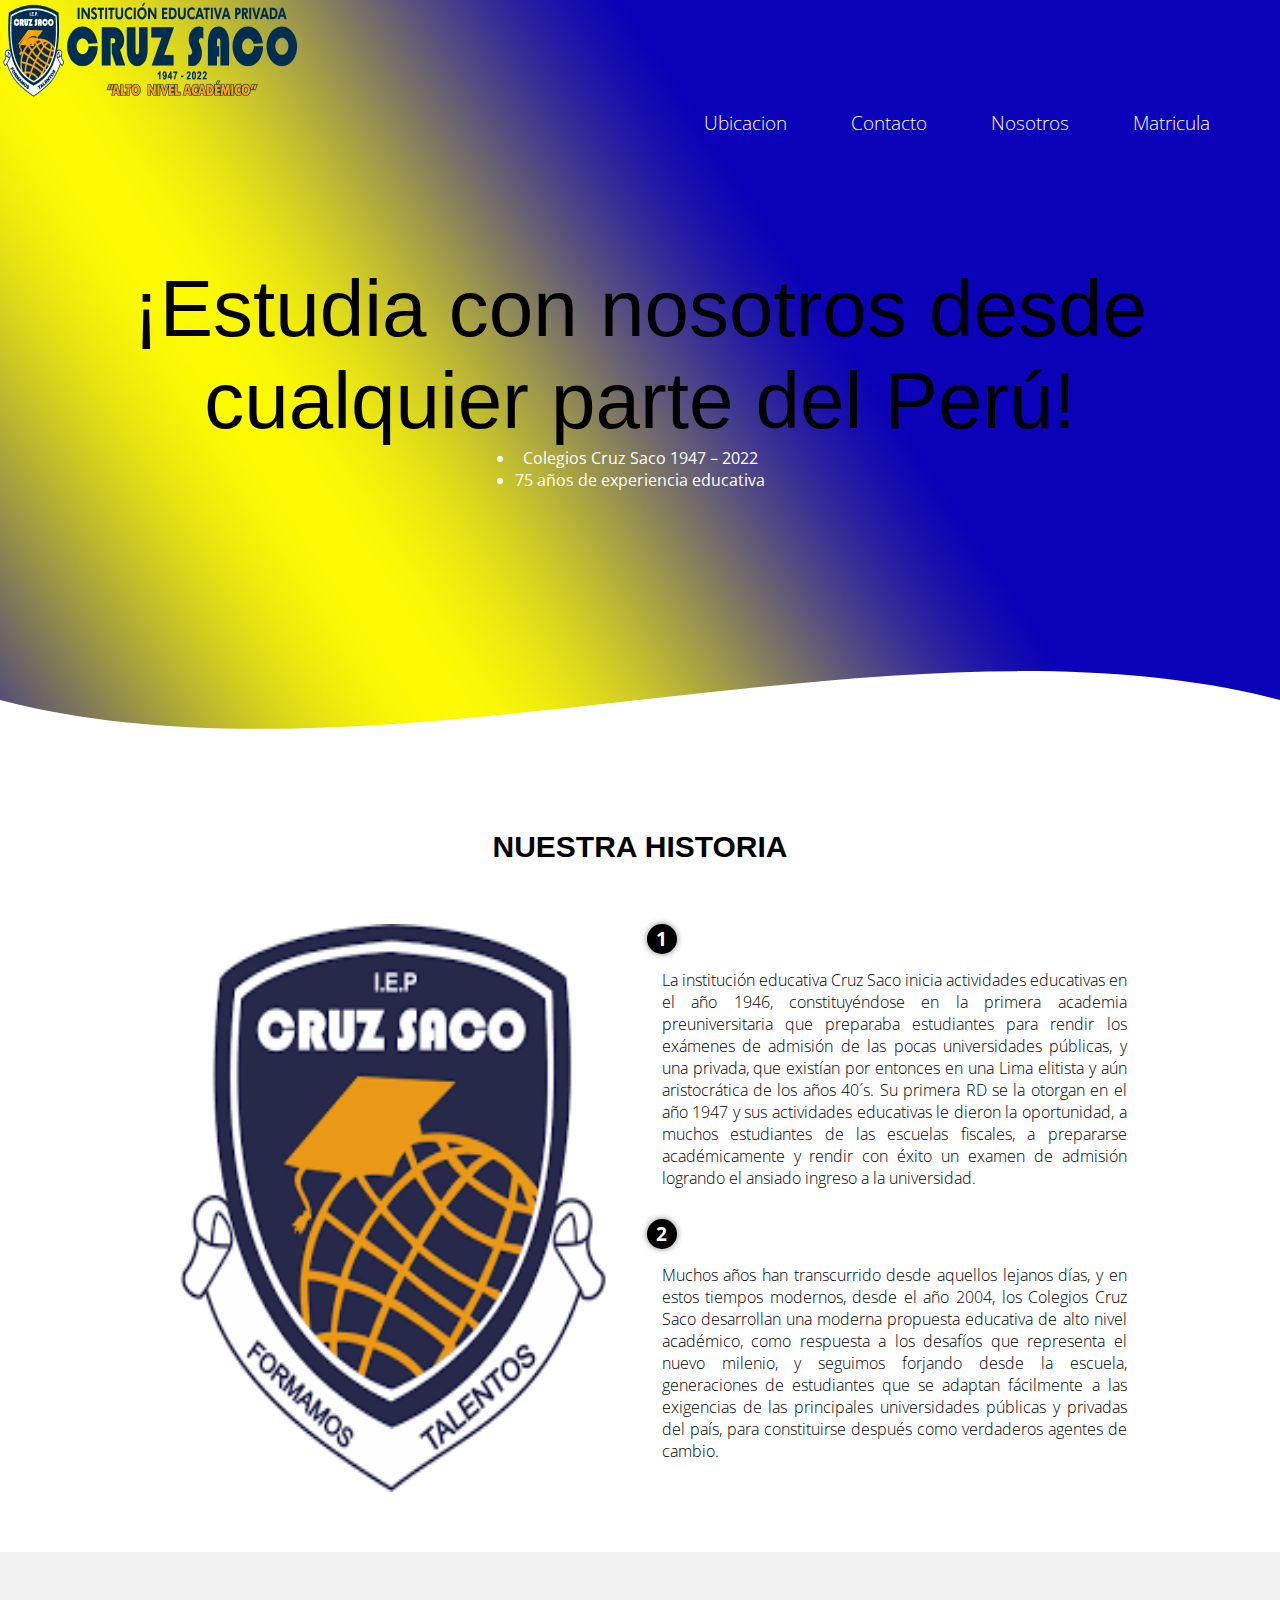
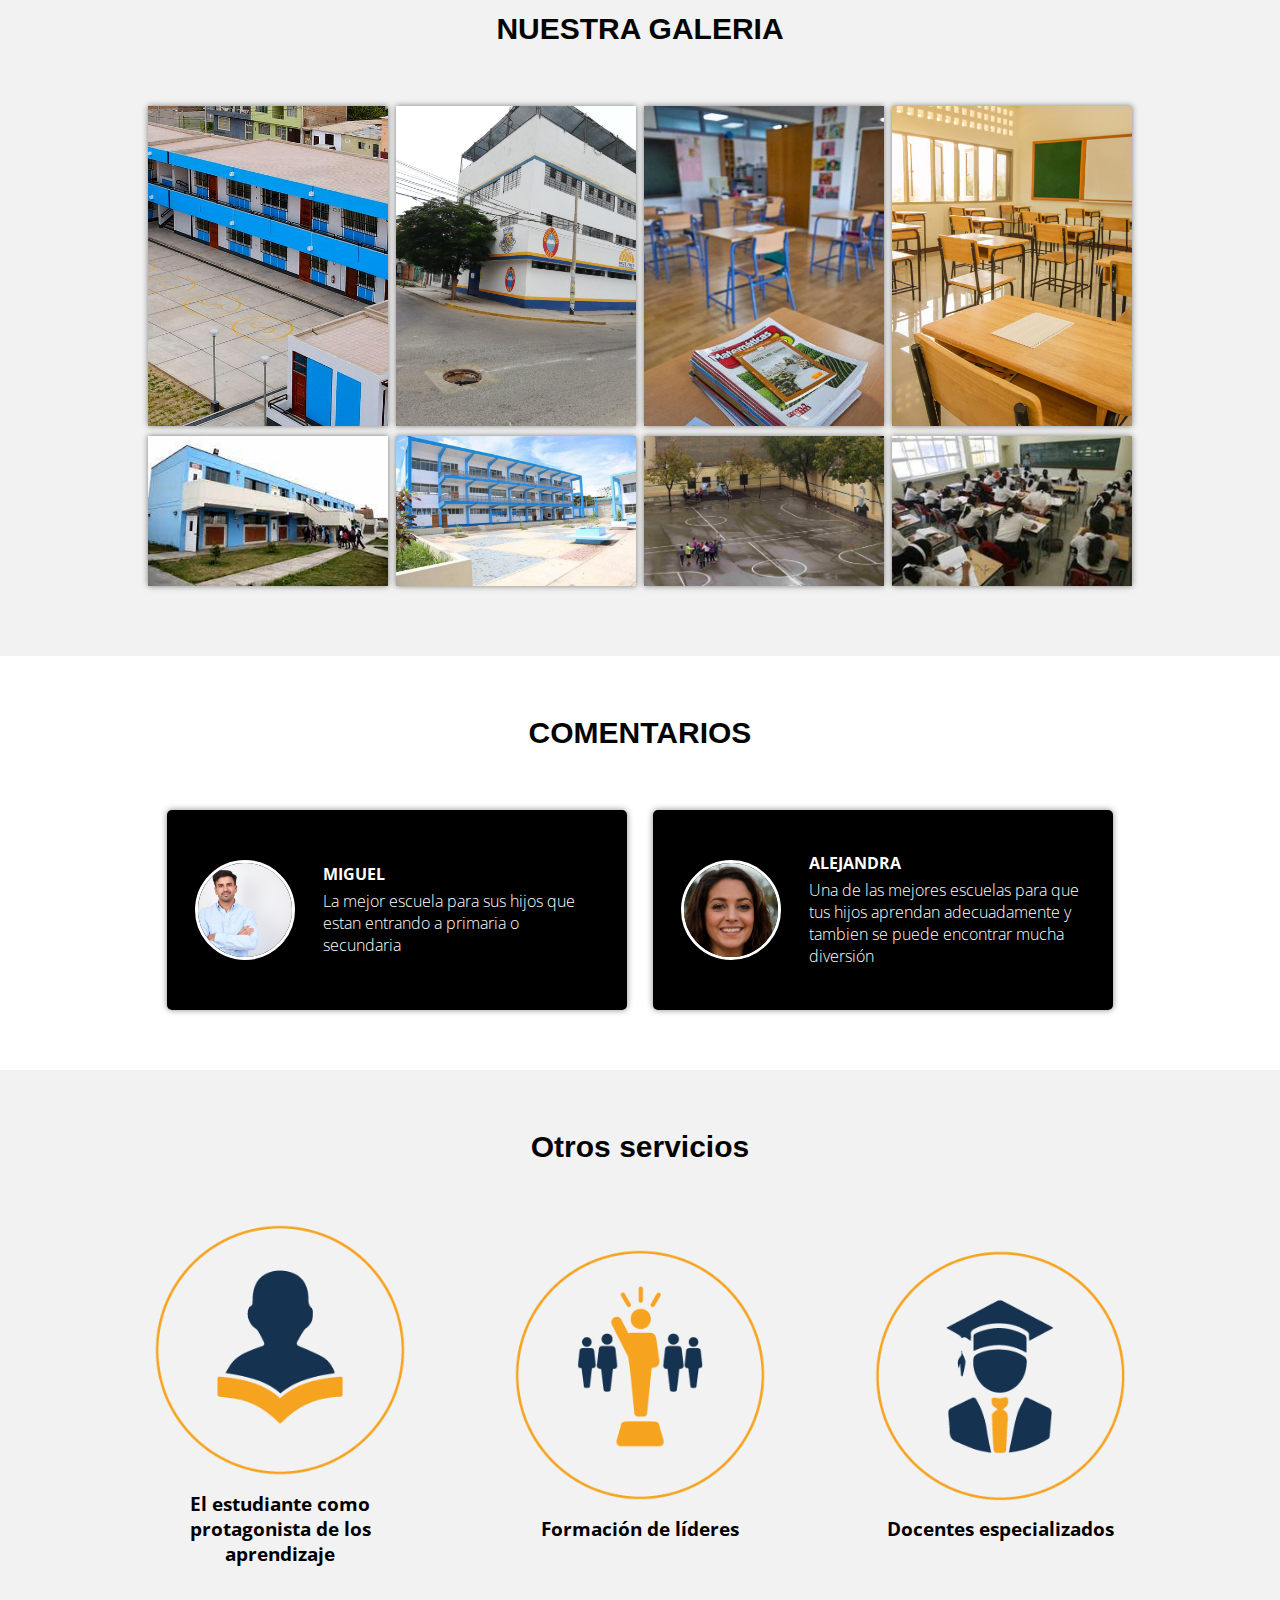
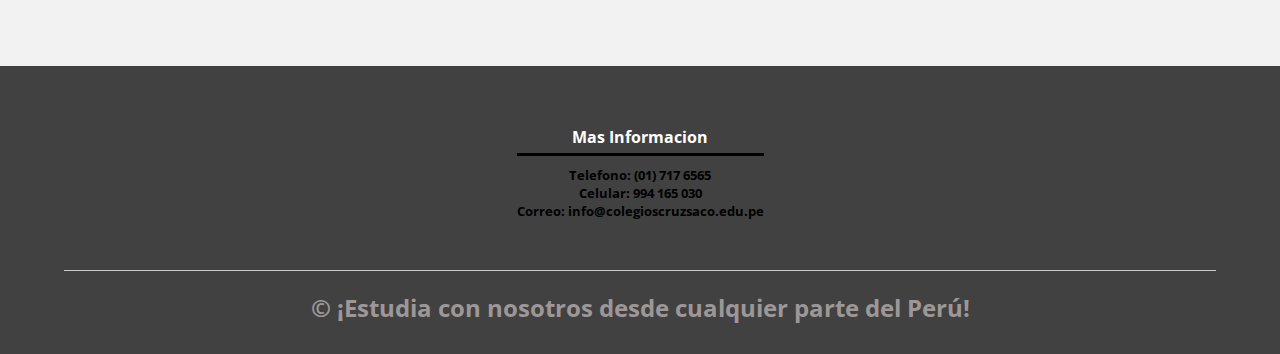
<file: index.html>
<!DOCTYPE html>
<html lang="es">

<head>
    <meta charset="UTF-8">
    <meta name="viewport" content="width=device-width, initial-scale=1.0">
    <meta http-equiv="X-UA-Compatible" content="ie=edge">
    <title>CRUZ SACO</title>
    <link rel="shortcut icon" href="img/logo-inicial.png" type="image/x-icon">
    <link rel="stylesheet" href="estilos.css">
    <link href="https://fonts.googleapis.com/css?family=Open+Sans:300,400,700,800&display=swap" rel="stylesheet"> 
</head>

<body>
    <header>
        <a href="#" class="logo">
            <img src="img/logo2.png" width="300px" alt="logo">
        </a>
        <nav>
            <a href="ubicacion.html" class="nav-link">Ubicacion</a>
            <a href="contacto.html" class="nav-link">Contacto</a>
            <a href="nosotros.html" class="nav-link">Nosotros</a>
            <a href="matricula.html" class="nav-link">Matricula</a>
        </nav>
        <section class="textos-header">
            <h2>¡Estudia con nosotros desde cualquier parte del Perú!</h2>
            <ul>
                <li>Colegios Cruz Saco 1947 – 2022</li>
                <li>75 años de experiencia educativa</li>
            </ul>
        </section>
        <div class="wave" style="height: 150px; overflow: hidden;"><svg viewBox="0 0 500 150" preserveAspectRatio="none"
                style="height: 100%; width: 100%;">
                <path d="M0.00,49.98 C150.00,150.00 349.20,-50.00 500.00,49.98 L500.00,150.00 L0.00,150.00 Z"
                    style="stroke: none; fill: #fff;"></path>
            </svg></div>
    </header>
    <main>
        <section class="contenedor sobre-nosotros">
            <h2 class="titulo">NUESTRA HISTORIA</h2>
            <div class="contenedor-sobre-nosotros">
                <img src="img/logo-inicial.png" alt="" class="imagen-about-us">
                <div class="contenido-textos">
                    <h3><span>1</span></h3>
                    <p>La institución educativa Cruz Saco inicia actividades educativas en el año 1946, constituyéndose en la primera academia preuniversitaria que preparaba estudiantes para rendir los exámenes de admisión de las pocas universidades públicas, y una privada, que existían por entonces en una Lima elitista y aún aristocrática de los años 40´s. Su primera RD se la otorgan en el año 1947 y sus actividades educativas le dieron la oportunidad, a muchos estudiantes de las escuelas fiscales, a prepararse académicamente y rendir con éxito un examen de admisión logrando el ansiado ingreso a la universidad.</p>
                    <h3><span>2</span></h3>
                    <p>Muchos años han transcurrido desde aquellos lejanos días, y en estos tiempos modernos, desde el año 2004, los Colegios Cruz Saco desarrollan una moderna propuesta educativa de alto nivel académico, como respuesta a los desafíos que representa el nuevo milenio, y seguimos forjando desde la escuela, generaciones de estudiantes que se adaptan fácilmente a las exigencias de las principales universidades públicas y privadas del país, para constituirse después como verdaderos agentes de cambio.</p>
                </div>
            </div>
        </section>
        <section class="portafolio">
            <div class="contenedor">
                <h2 class="titulo">NUESTRA GALERIA</h2>
                <div class="galeria-port">
                    <div class="imagen-port">
                        <img src="img/8.jpg" alt="">
                    </div>
                    <div class="imagen-port">
                        <img src="img/7.jpg" alt="">
                    </div>
                    <div class="imagen-port">
                        <img src="img/1.jpg" alt="">
                    </div>
                    <div class="imagen-port">
                        <img src="img/2.jpg" alt="">
                    </div>
                    <div class="imagen-port">
                        <img src="img/3.png" alt="">
                    </div>
                    <div class="imagen-port">
                        <img src="img/4.jpg" alt="">
                    </div>
                    <div class="imagen-port">
                        <img src="img/5.jpeg" alt="">
                    </div>
                    <div class="imagen-port">
                        <img src="img/6.jpg" alt="">
                    </div>
                </div>
            </div>
        </section>
        <section class="clientes contenedor">
            <h2 class="titulo">COMENTARIOS</h2>
            <div class="cards">
                <div class="card">
                    <img src="img/Persona1.jpg" alt="">
                    <div class="contenido-texto-card">
                        <h4>MIGUEL</h4>
                        <p>La mejor escuela para sus hijos que estan entrando a primaria o secundaria</a></p>
                    </div>
                </div>
                <div class="card">
                    <img src="img/persona2.jpg" alt="">
                    <div class="contenido-texto-card">
                        <h4>ALEJANDRA</h4>
                        <p>Una de las mejores escuelas para que tus hijos aprendan adecuadamente y tambien se puede
                            encontrar mucha diversión</p>
                    </div>
                </div>
            </div>
        </section>
        <section class="about-services">
            <div class="contenedor">
                <h2 class="titulo">Otros servicios</h2>
                <div class="servicio-cont">
                    <div class="servicio-ind">
                        <img src="img/estudiante.png" alt="">
                        <h3>El estudiante como protagonista de los aprendizaje</h3>
                    </div>
                    <div class="servicio-ind">
                        <img src="img/formacion.png" alt="">
                        <h3>Formación de líderes</h3>
                    </div>
                    <div class="servicio-ind">
                        <img src="img/docente.png" alt="">
                        <h3>Docentes especializados</h3>
                    </div>
                </div>
            </div>
        </section>
    </main>
    <footer>
        <div class="contenedor-footer">
            <div class="content-foo">
                <h4>Mas Informacion</h4>
                <h5>Telefono: (01) 717 6565</h5>
                <h5>Celular: 994 165 030</h5>
                <h5>Correo: info@colegioscruzsaco.edu.pe</h5>
            </div>
        </div>
        <h2 class="titulo-final">&copy; ¡Estudia con nosotros desde cualquier parte del Perú!</h2>
    </footer>
</body>
</html>
</file>
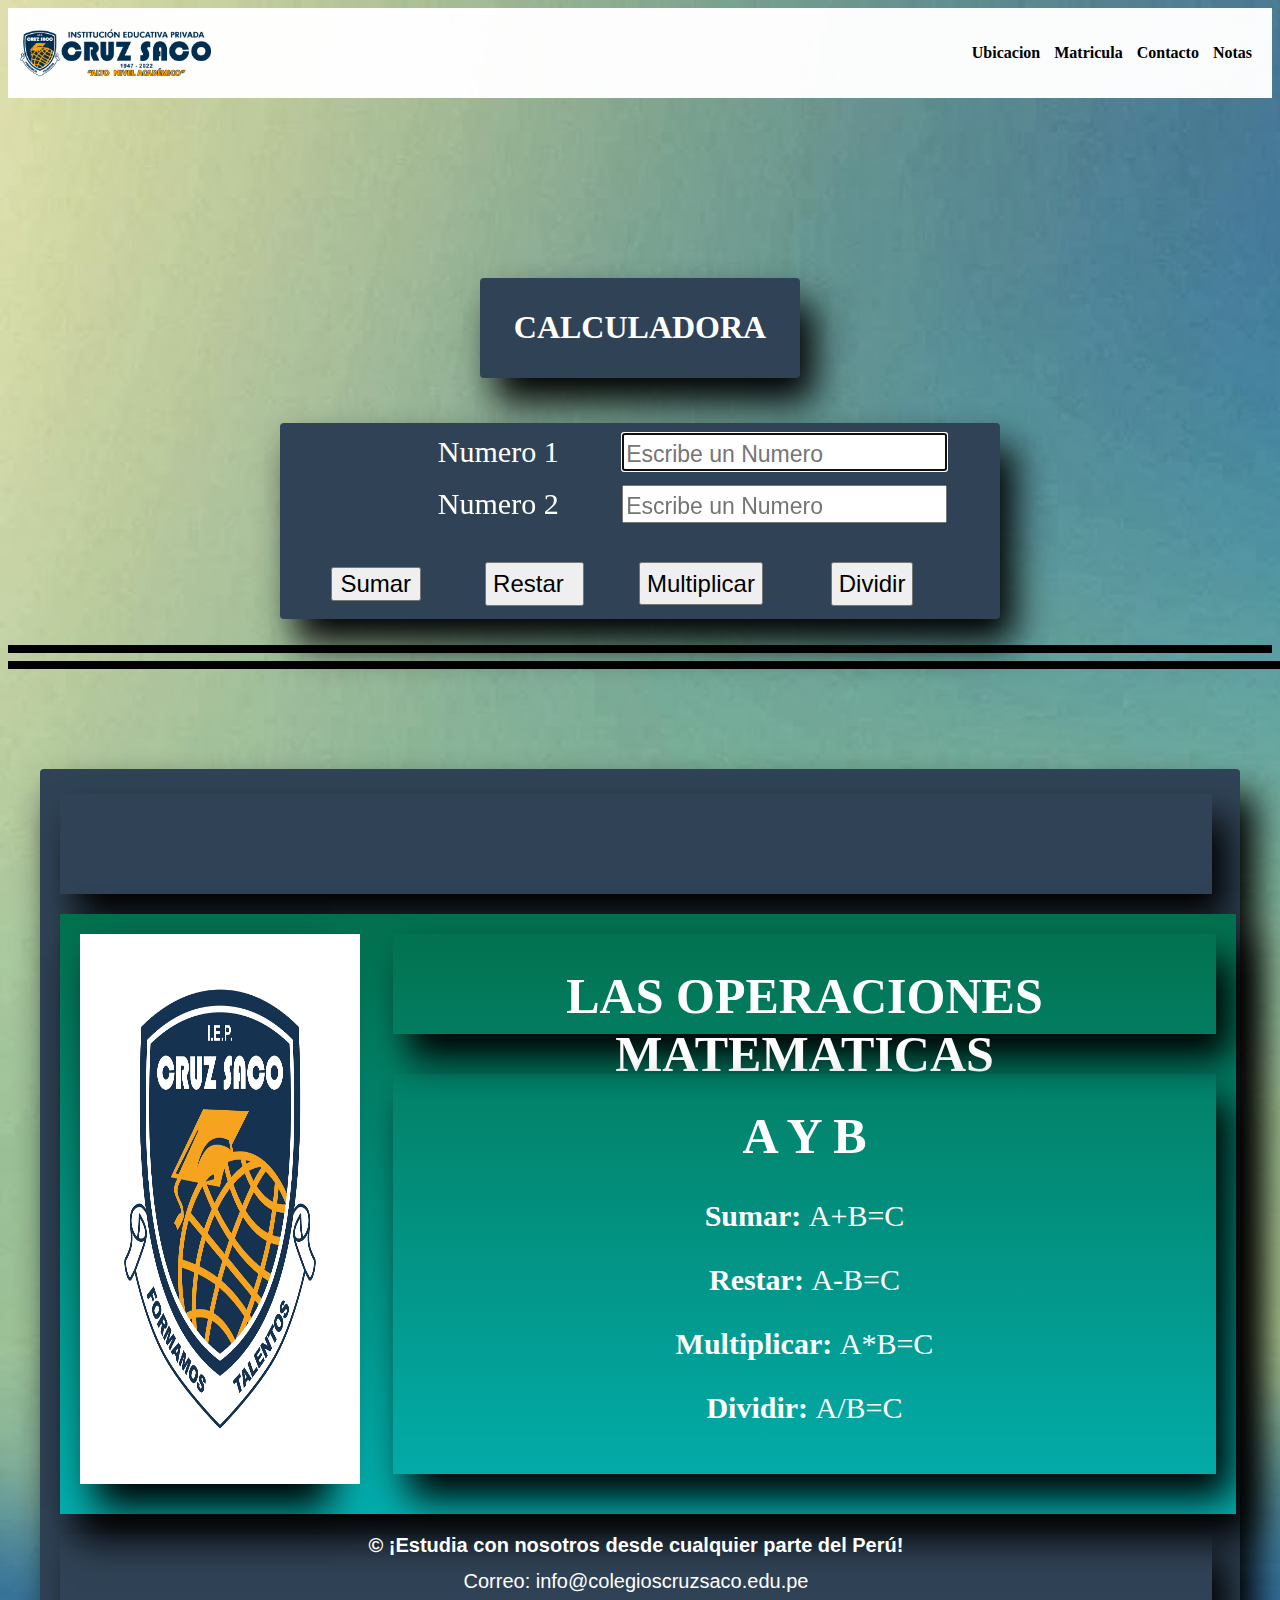
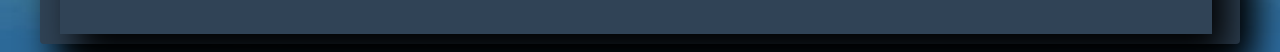
<file: Calculadora.html>
<!DOCTYPE html>
<html lang="en">
<head>
    <meta charset="UTF-8">
    <meta http-equiv="X-UA-Compatible" content="IE=edge">
    <meta name="viewport" content="width=device-width, initial-scale=1.0">
    <title>Calculadora</title>
    <link rel="shortcut icon" href="img/logo-inicial.png" type="image/x-icon">
    <link rel="stylesheet" href="Calculadora.css">
</head>
<header>
    <a href="index.html" class="logo">
        <img src="img/logo2.png" alt="logo">
    </a>
    <nav>
        <a href="ubicacion.html" class="nav-link">Ubicacion</a>
        <a href="matricula.html" class="nav-link">Matricula</a>
        <a href="contacto.html" class="nav-link">Contacto</a>
        <a href="notas.html" class="nav-link">Notas</a>
    </nav>
</header>
<div class="container">
    <div class="row">
        <div class="TITULO">
            <h1 style="text-align:center;">CALCULADORA<h1>
        </div>
    </div>
<body>
    <script type="text/javascript" charset="utf-8" src="Calculadora.js"></script>
    <form action="" id="miformulario">
        <div class="cuadro">
            <table>
                <div class="mesa2">
                    <div class="num1">
                        <label class="x">Numero 1</label>
                        <input type="text" name="valor1" id="valor1" value=""  placeholder="Escribe un Numero" autofocus="" style="font-size: 23px">
                    </div>
                    <div class="num2">
                        <label class="y">Numero 2</label>
                        <input type="text" name="valor2" id="valor2" value="" placeholder="Escribe un Numero" style="font-size: 23px">
                    </div>
                    <tr>
                        <td class="botons"><button type="button" class="uno" onclick="Sumar();" style="font-size: 24px" >Sumar</button></td>
                        <td class="botonr"><button type="button" class="dos" onclick="Restar();" style="font-size: 24px">Restar</button></td>
                        <td class="botonm"><button type="button" class="tres" onclick="Multiplicar();" style="font-size: 24px">Multiplicar</button></td>
                        <td class="botond"><button type="button" class="cuatro" onclick="Dividir();" style="font-size: 24px">Dividir</button></td>
                    </tr>
                    <br />
                    <br />
                </div>
            </table>
        </div>
        <br />
        <hr style="border: 4px solid black;">
        <hr style="border: 4px solid black;" width="1300px">
        <div class="principal">
            <div class="encabezado1">
            </div>
            <div class="contenido">
                    <div class="menu">
                    <img src="img/INSIGNIA.png" alt="image" height="550px" width="280px">   
            </div>
            <div class="encabezado2">
                <h1 align="center">LAS OPERACIONES MATEMATICAS</h1>
            </div>
            <div class="pagina">
                <h1 class="Micont">A Y B</h1>
                <div>
                    <p><strong style="font-size:30px">Sumar: </strong> A+B=C</p>
                    <p><strong style="font-size:30px">Restar: </strong> A-B=C</p>
                    <p><strong style="font-size:30px">Multiplicar: </strong> A*B=C</p>
                    <p><strong style="font-size:30px">Dividir: </strong> A/B=C</p>
                </div>
            </div>
            </div>              
            <div class="piepagina">
                <h1 class=>
                    © ¡Estudia con nosotros desde cualquier parte del Perú!
                </h1>
                <p class="piedepag">
                    Correo: info@colegioscruzsaco.edu.pe
                </p>
            </div>
        </div>
</body>
</file>
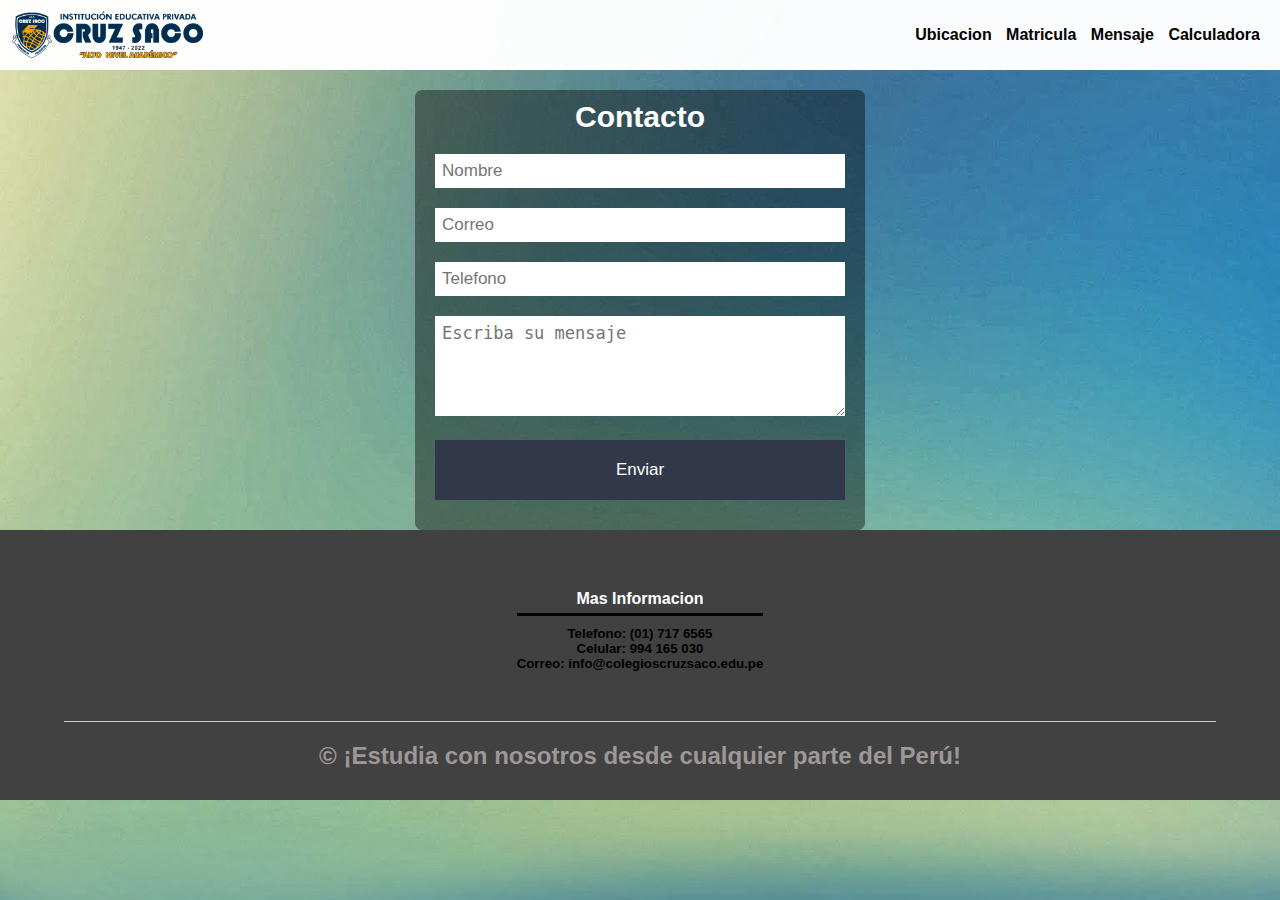
<file: contacto.html>
<!DOCTYPE html>
<html lang="en">
<head>
    <meta charset="UTF-8">
    <meta http-equiv="X-UA-Compatible" content="IE=edge">
    <meta name="viewport" content="width=, initial-scale=1.0">
    <link rel="stylesheet" href="estilodecontacto.css">
    <link rel="shortcut icon" href="img/logo-inicial.png" type="image/x-icon">
    <title>Contacto de cruz saco</title>
</head>
<body>
    <header>
        <a href="index.html" class="logo">
            <img src="img/logo2.png" alt="logo">
        </a>
        <nav>
            <a href="ubicacion.html" class="nav-link">Ubicacion</a>
            <a href="matricula.html" class="nav-link">Matricula</a>
            <a href="Mensaje.html" class="nav-link">Mensaje</a>
            <a href="Calculadora.html" class="nav-link">Calculadora</a>
        </nav>
    </header>
    <form action="">
        <h2>Contacto</h2>
        <input type="text" name="Nombres" placeholder="Nombre">      
        <input type="text" name="Correo" placeholder="Correo">
        <input type="text" name="Telefono" placeholder="Telefono">
        <textarea name="mensaje" placeholder="Escriba su mensaje"></textarea>
        <input type="button" value="Enviar" id="boton">
    </form>
    <footer>
        <div class="contenedor-footer">
            <div class="content-foo">
                <h4>Mas Informacion</h4>
                <h5>Telefono: (01) 717 6565</h5>
                <h5>Celular: 994 165 030</h5>
                <h5>Correo: info@colegioscruzsaco.edu.pe</h5>
            </div>
        </div>
        <h2 class="titulo-final">&copy; ¡Estudia con nosotros desde cualquier parte del Perú!</h2>
    </footer>
</body>
</html>
</file>
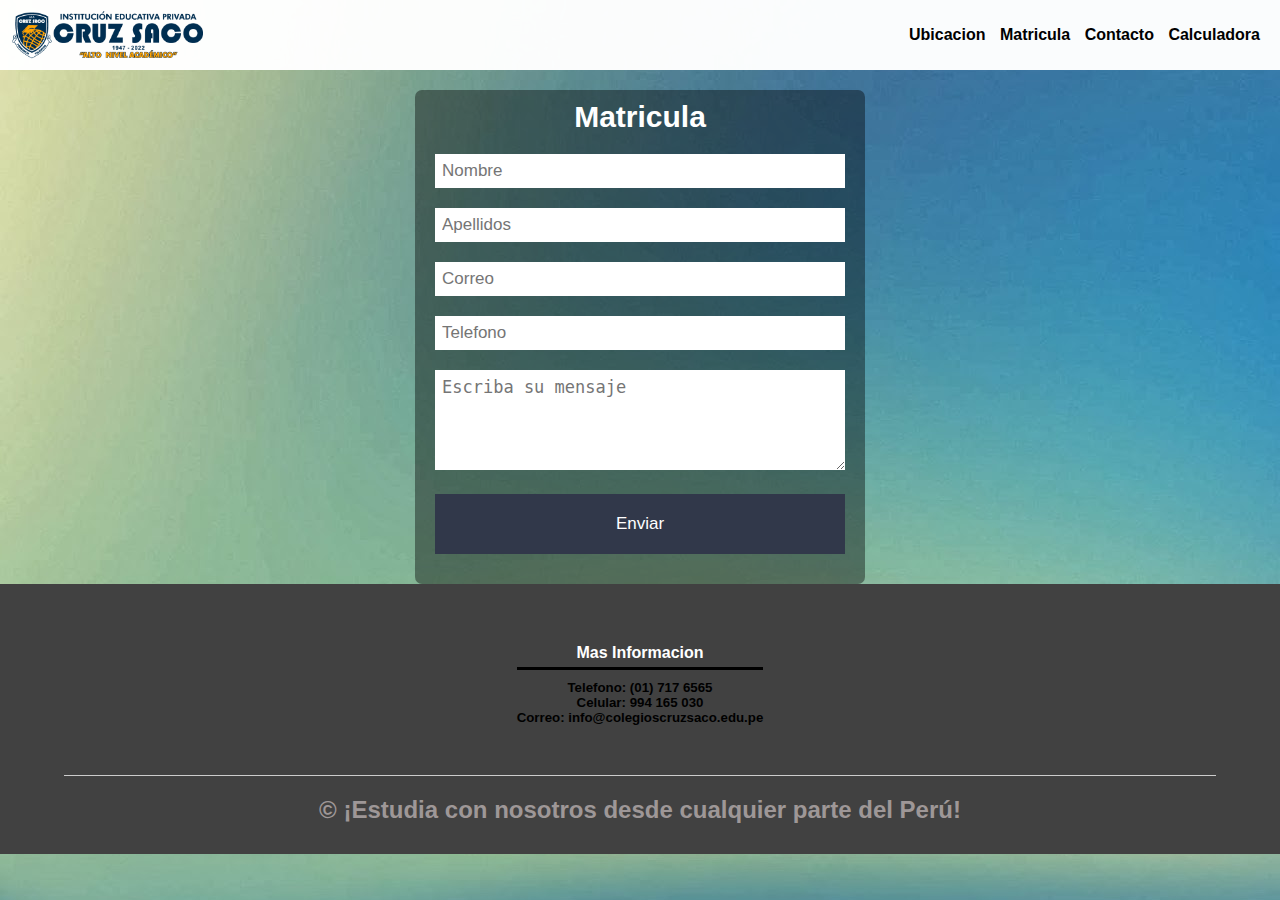
<file: matricula.html>
<!DOCTYPE html>
<html lang="en">
<head>
    <meta charset="UTF-8">
    <meta http-equiv="X-UA-Compatible" content="IE=edge">
    <meta name="viewport" content="width=, initial-scale=1.0">
    <link rel="stylesheet" href="matricula.css">
    <link rel="shortcut icon" href="img/logo-inicial.png" type="image/x-icon">
    <title>Contacto de cruz saco</title>
</head>
<body>
    <header>
        <a href="index.html" class="logo">
            <img src="img/logo2.png" alt="logo">
        </a>
        <nav>
            <a href="ubicacion.html" class="nav-link">Ubicacion</a>
            <a href="#" class="nav-link">Matricula</a>
            <a href="contacto.html" class="nav-link">Contacto</a>
            <a href="Calculadora.html" class="nav-link">Calculadora</a>
        </nav>
    </header>
    <form action="">
        <h2>Matricula</h2>
        <input type="text" name="Nombre" placeholder="Nombre">
        <input type="text" name="Apellidos" placeholder="Apellidos">   
        <input type="text" name="Correo" placeholder="Correo">
        <input type="text" name="Telefono" placeholder="Telefono">
        <textarea name="mensaje" placeholder="Escriba su mensaje"></textarea>
        <input type="button" value="Enviar" id="boton">
    </form>
    <footer>
        <div class="contenedor-footer">
            <div class="content-foo">
                <h4>Mas Informacion</h4>
                <h5>Telefono: (01) 717 6565</h5>
                <h5>Celular: 994 165 030</h5>
                <h5>Correo: info@colegioscruzsaco.edu.pe</h5>
            </div>
        </div>
        <h2 class="titulo-final">&copy; ¡Estudia con nosotros desde cualquier parte del Perú!</h2>
    </footer>
</body>
</html>
</file>
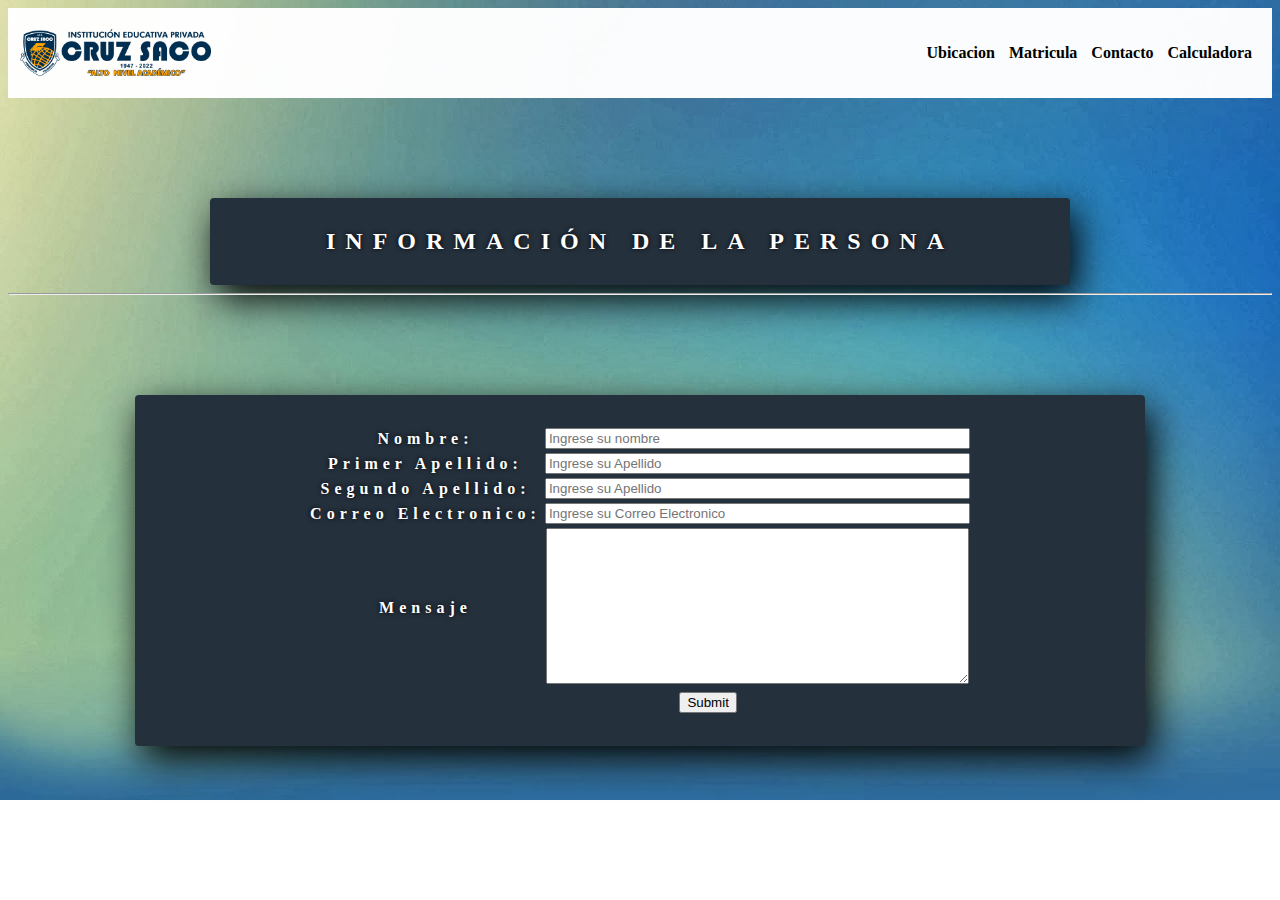
<file: Mensaje.html>
<!DOCTYPE html>
<html lang="en">
<head>
    <meta charset="UTF-8">
    <meta http-equiv="X-UA-Compatible" content="IE=edge">
    <meta name="viewport" content="width=device-width, initial-scale=1.0">
    <title>LABORATORIO 6</title>
    <link rel="stylesheet" href="Mensaje.css">
    <script type="text/javascript" charset="utf-8" src="Mensaje.js"></script>
</head>
<header>
    <a href="index.html" class="logo">
        <img src="img/logo2.png" alt="logo">
    </a>
    <nav>
        <a href="ubicacion.html" class="nav-link">Ubicacion</a>
        <a href="matricula.html" class="nav-link">Matricula</a>
        <a href="contacto.html" class="nav-link">Contacto</a>
        <a href="Calculadora.html" class="nav-link">Calculadora</a>
    </nav>
</header>
<body>             
    <h2 align="center">INFORMACIÓN DE LA PERSONA</h2> 
    <hr>
</body> 
<body><!--cuerpo el contenido-->
    <form action="">
    <div class="div1">
        <table align="center">
            <tr>
                <td><label for="">Nombre:</label></td>    
                <td><input type="text" size="50px" id="nombre" placeholder="Ingrese su nombre" required></td>
            </tr>
            <tr>
                <td><label for="">Primer Apellido:</label></td>    
                <td><input type="text" size="50px" id="papellido" placeholder="Ingrese su Apellido" required></td>
            </tr>
            <tr>
                <td><label for="">Segundo Apellido:</label></td>    
                <td><input type="text" size="50px" id="sapellido" placeholder="Ingrese su Apellido" required></td>
            </tr>
            <tr>
                <td><label for="">Correo Electronico:</label></td>
                <td><input type="email" size="50px" id="celectronico" placeholder="Ingrese su Correo Electronico"></td>
            </tr>
            <tr>
                <td><p>Mensaje</p></td>
                <td><textarea class="texarea" name="" id="textarea" cols="50" rows="10" required></textarea></td>
            </tr>
            <tr>
                <td><input  class="button" type="submit" onclick="Enviar()" href="index.html"></td>
            </tr>
        </table>
    </div> 
    </form>
</body>
</html>
</file>
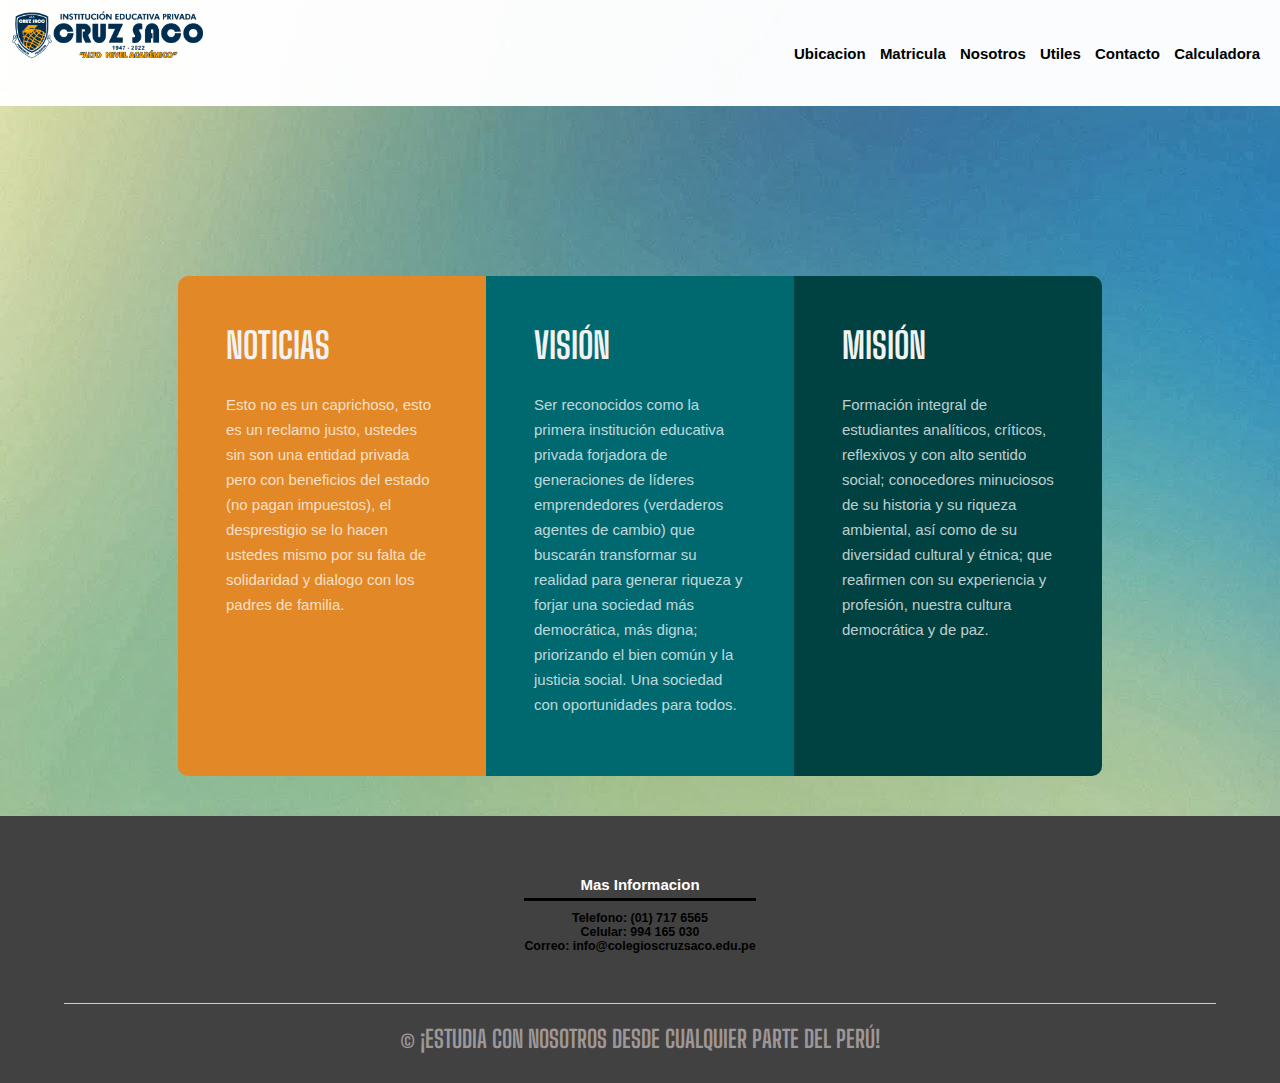
<file: nosotros.html>
<!DOCTYPE html>
<html lang="en">
<head>
  <meta charset="UTF-8">
  <meta name="viewport" content="width=device-width, initial-scale=1.0">
  <link rel="icon" type="image/png" sizes="32x32" href="img/logo-inicial.png">
  <link rel="stylesheet" href="nosotros.css">
  <title>Cruz Saco</title>
</head>
<body>
    <header>
        <a href="index.html" class="logo">
            <img src="img/logo2.png" alt="logo">
        </a>
        <nav>
            <a href="ubicacion.html" class="nav-link">Ubicacion</a>
            <a href="matricula.html" class="nav-link">Matricula</a>
            <a href="#" class="nav-link" >Nosotros</a>
            <a href="utilesescolares.html" class="nav-link">Utiles</a>
            <a href="contacto.html" class="nav-link">Contacto</a>
            <a href="Calculadora.html" class="nav-link">Calculadora</a>
        </nav>
    </header>
  
  <section id="main-container">
    <article id="sedans">
      <h2>Noticias</h2>
      <p>Esto no es un caprichoso, esto es un reclamo justo, ustedes sin son una entidad privada pero con beneficios del estado (no pagan impuestos), el desprestigio se lo hacen ustedes mismo por su falta de solidaridad y dialogo con los padres de familia.</p>
    </article>

    <article id="suvs">
      <h2>Visión</h2>
      <p>Ser reconocidos como la primera institución educativa privada forjadora de generaciones de líderes emprendedores (verdaderos agentes de cambio) que buscarán transformar su realidad para generar riqueza y forjar una sociedad más democrática, más digna; priorizando el bien común y la justicia social. Una sociedad con oportunidades para todos.</p>
    </article>

    <article id="luxury">
      <h2>Misión</h2>
      <p>Formación integral de estudiantes analíticos, críticos, reflexivos y con alto sentido social; conocedores minuciosos de su historia y su riqueza ambiental, así como de su diversidad cultural y étnica; que reafirmen con su experiencia y profesión, nuestra cultura democrática y de paz.</p>
    </article>
  </section> 
  <footer>
    <div class="contenedor-footer">
        <div class="content-foo">
            <h4>Mas Informacion</h4>
            <h5>Telefono: (01) 717 6565</h5>
            <h5>Celular: 994 165 030</h5>
            <h5>Correo: info@colegioscruzsaco.edu.pe</h5>
        </div>
    </div>
    <h2 class="titulo-final">&copy; ¡Estudia con nosotros desde cualquier parte del Perú!</h2>
</footer>
</body>
</html>
</file>
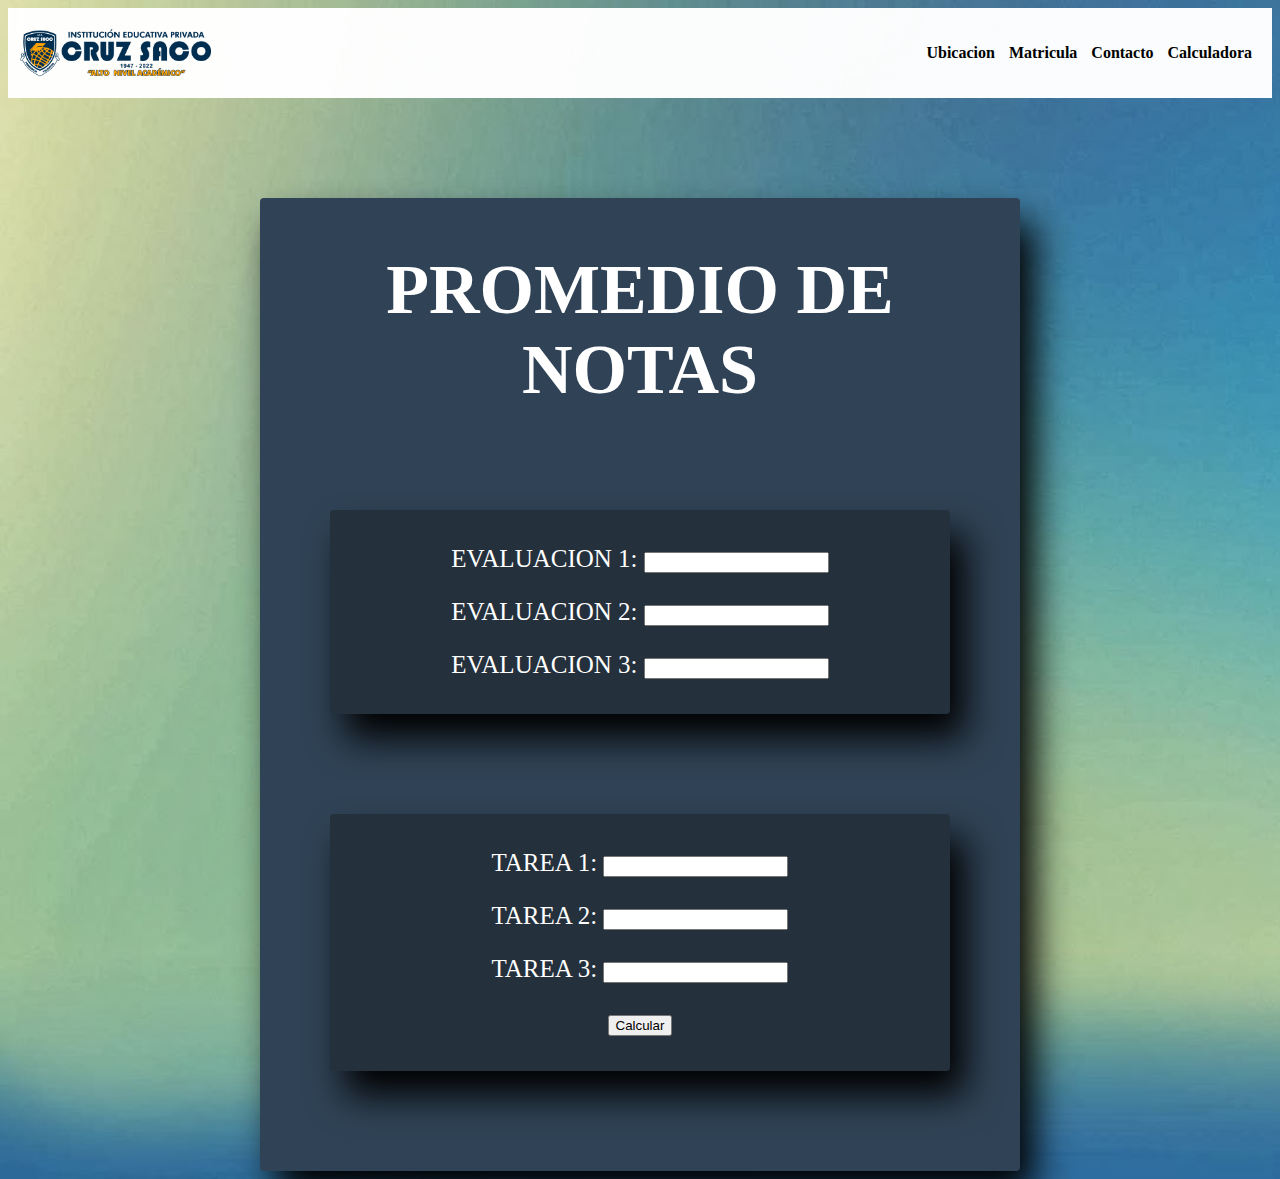
<file: notas.html>
<!DOCTYPE html>
<html>
<head>
	<meta charset="UTF-8">
    <meta http-equiv="X-UA-Compatible" content="IE=edge">
    <meta name="viewport" content="width=device-width, initial-scale=1.0">
    <title>Notas</title>
    <link rel="stylesheet" href="notas.css">
	<link rel="shortcut icon" href="img/logo-inicial.png" type="image/x-icon">
</head>
<header>
    <a href="index.html" class="logo">
        <img src="img/logo2.png" alt="logo">
    </a>
    <nav>
        <a href="ubicacion.html" class="nav-link">Ubicacion</a>
        <a href="matricula.html" class="nav-link">Matricula</a>
        <a href="contacto.html" class="nav-link">Contacto</a>
        <a href="Calculadora.html" class="nav-link">Calculadora</a>
    </nav>
</header>
<body>
	<div class="container">
		<h1>PROMEDIO DE NOTAS</h1>
		<div class="Cuadro">
			<div class="x">
				<p>EVALUACION 1: <input  type="text" id="n1"></p>
				<p>EVALUACION 2: <input  type="text" id="n2"></p>
				<p>EVALUACION 3: <input type="text" id="n3"></p>
			</div>
			<div class="x">
				<p>TAREA 1: <input type="text" id="n4"></p>
				<p>TAREA 2: <input type="text" id="n5"></p>
				<p>TAREA 3: <input type="text" id="n6"></p>
				<p><input type="button" onclick="CalcularPromedio()" value="Calcular"></p>	
			</div>
		
	</div>
</body>

<script>
	function CalcularPromedio(){

	var v1 = document.getElementById("n1").value;

	var v2 = document.getElementById("n2").value;

	var v3 = document.getElementById("n3").value;

	var v4 = document.getElementById("n4").value;

	var v5 = document.getElementById("n5").value;

	var v6 = document.getElementById("n6").value;

	var pro =(parseFloat(v1)+parseFloat(v2)+parseFloat(v3)+parseFloat(v4)+parseFloat(v5)+parseFloat(v6))/6;	
	if (pro>10)
	{
		alert (`RESULTADOS:\nPROMEDIO: ${pro}\nAPRUEBA`)
	}
	else{
        alert (`RESULTADOS:\nPROMEDIO: ${pro}\nDESAPRUEBA`)
	}

}

</script>
</html>
</file>
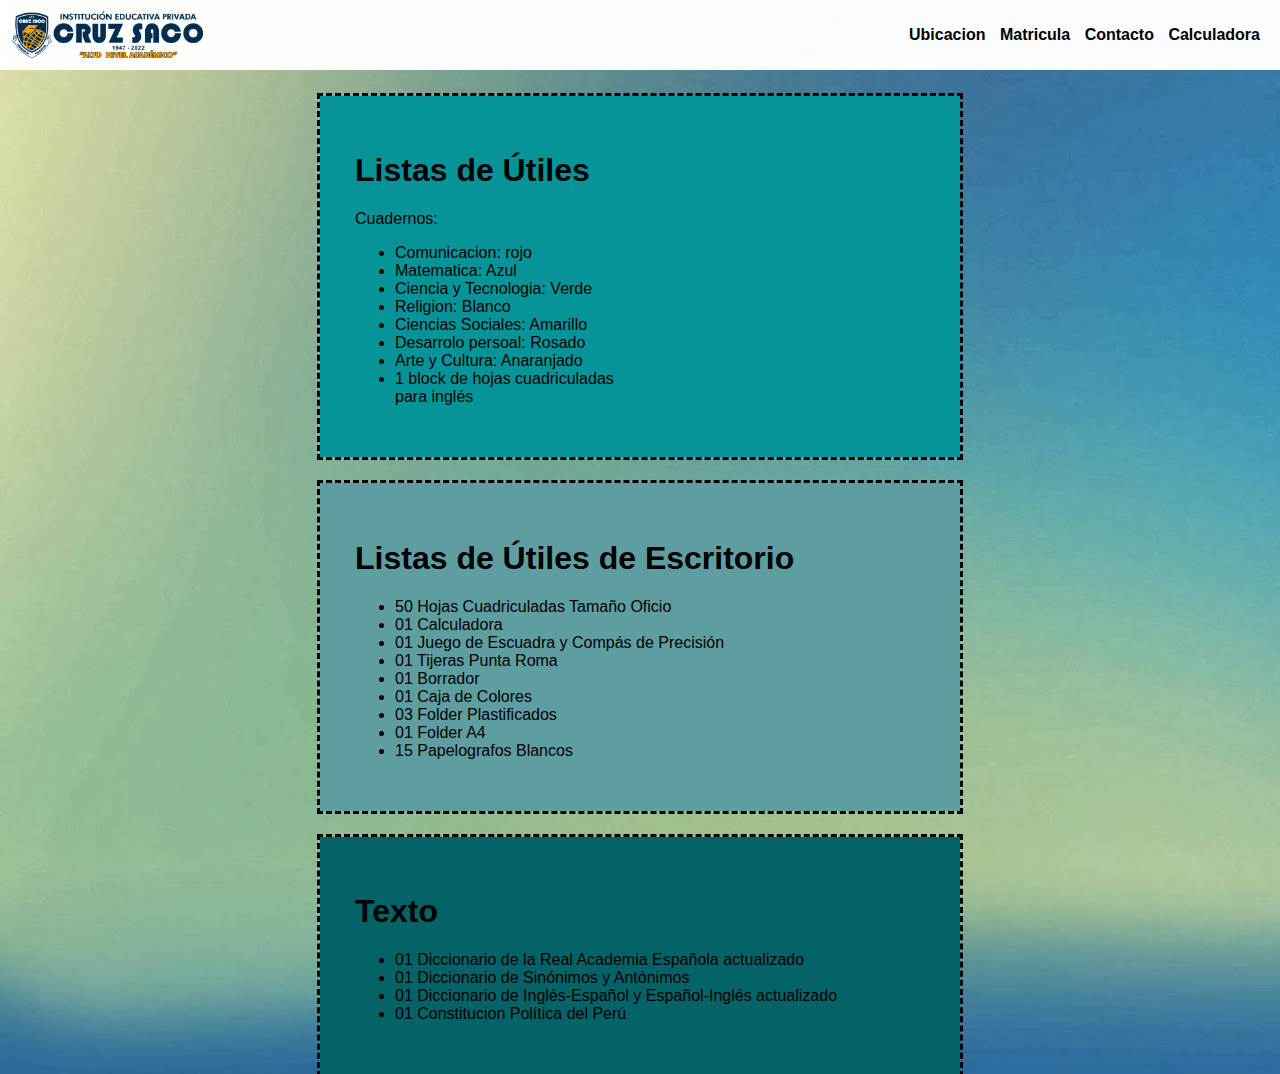
<file: utilesescolares.html>
<!DOCTYPE html>
<html lang="es-ES">
<head>
    <meta charset="UTF-8">
    <title>Listas de Útiles</title>
    <link rel="stylesheet" href="utilesescolares.css">
    <link rel="shortcut icon" href="img/logo-inicial.png" type="image/x-icon">
</head>
<body>
    <header>
        <a href="index.html" class="logo">
            <img src="img/logo2.png" alt="logo">
        </a>
        <nav>
            <a href="ubicacion.html" class="nav-link">Ubicacion</a>
            <a href="matricula.html" class="nav-link">Matricula</a>
            <a href="contacto.html" class="nav-link">Contacto</a>
            <a href="CALCULADORA/Calculadora.html" class="nav-link">Calculadora</a>
        </nav>
    </header>
   <section class="lista1">
       <h1>Listas de Útiles</h1>
       <p>Cuadernos:</p>
       <ul>
        <li>Comunicacion: rojo</li>
        <li>Matematica: Azul</li>
        <li>Ciencia y Tecnologia: Verde</li>
        <li>Religion: Blanco</li>
        <li>Ciencias Sociales: Amarillo</li>
        <li>Desarrolo persoal: Rosado</li>
        <li>Arte y Cultura: Anaranjado</li>
        <li>1 block de hojas cuadriculadas<br>para inglés</li>
    </ul>
    </section>
    <section class="lista2">
      <h1>Listas de Útiles de Escritorio</h1>
       <ul>
           <li>50 Hojas Cuadriculadas Tamaño Oficio</li>
           <li>01 Calculadora</li>
           <li>01 Juego de Escuadra y Compás de Precisión</li>
           <li>01 Tijeras Punta Roma</li>
           <li>01 Borrador</li>
           <li>01 Caja de Colores</li>
           <li>03 Folder Plastificados</li>
           <li>01 Folder A4</li>
           <li>15 Papelografos Blancos</li>
       </ul>
    </section>
    <section class="lista3">
      <h1>Texto</h1>
       <ul>
        <li>01 Diccionario de la Real Academia Española actualizado</li>
        <li>01 Diccionario de Sinónimos y Antónimos</li>
        <li>01 Diccionario de Inglés-Español y Español-Inglés actualizado</li>
        <li>01 Constitucion Política del Perú</li>
       </ul>
    </section>
    
    
</body>
</html>
</file>
<file: estilos.css>
* {
    margin: 0;
    padding: 0;
    box-sizing: border-box;
}

body {
    font-family: 'open sans';
}

.contenedor {
    padding: 60px 0;
    width: 90%;
    max-width: 1000px;
    margin: auto;
    overflow: hidden;
}

.logo{
    display: flex;
    align-items: center;
}

.logo img{
    height: 100px;
    margin-right: 10px;
}

nav a{
    font-weight: 600;
    padding-right: 10px;
}


.titulo {
    color: rgb(4, 4, 4);
    font-family: Arial, Helvetica, sans-serif;
    font-size: 30px;
    text-align: center;
    margin-bottom: 60px;
}

/* Header */

header {
    width: 100%;
    height: 800px;
    justify-content: space-between;
    background: #ffffff;
    background: url(img/Fondo.png);
    background-size: cover;
    background-attachment: fixed;
    position: relative;
    color: #ffffff;
}

nav{
    text-align: right;
    padding: 10px 10px 10px 10px;
    margin-bottom: 80px;
}

nav > a{
    color:rgb(255, 255, 255);
    font-weight: 300;
    text-decoration: none;
    margin-right: 50px;
    font-size: 19px;
   
}

nav > a:hover{
    text-decoration: underline;
}

header .textos-header{
    display: flex;
    height: 430px;
    width: 100%;
    align-items: center;
    justify-content: center;
    flex-direction: column;
    text-align: center;
    padding-bottom: 10%;
}

.textos-header h2{
    font-size: 80px;
    font-family:Arial, Helvetica, sans-serif;
    font-weight: 300;
    color:rgb(0, 0, 0);
}

.wave{
    position: absolute;
    bottom: 0;
    width: 100%;
}

/* About us */

main .sobre-nosotros{
    padding: 30px 0 60px 0;
}
.contenedor-sobre-nosotros{
    display: flex;
    justify-content: space-evenly;
}

.imagen-about-us{
    width: 48%;
}

.sobre-nosotros .contenido-textos{
    width: 48%;
}

.contenido-textos h3{
    margin-bottom: 15px;
}

.contenido-textos h3 span{
    background:  rgb(0, 0, 0);
    color: #fff;
    border-radius: 50%;
    display: inline-block;
    text-align: center;
    width: 30px;
    height: 30px;
    padding: 2px;
    box-shadow: 0 0 6px 0 rgba(0, 0, 0, .5);
    margin-right: 5px;
}

.contenido-textos p{
    padding: 0px 0px 30px 15px;
    font-weight: 300;
    text-align: justify;
}

/* Galeria */


.portafolio{
    background: #f2f2f2;
}

.galeria-port{
    display: flex;
    justify-content: space-evenly;
    flex-wrap: wrap;
}

.imagen-port{
    width: 24%;
    margin-bottom: 10px;
    overflow: hidden;
    position: relative;
    cursor: pointer;
    box-shadow: 0 0 6px 0 rgba(0, 0, 0, .5);
}

.imagen-port > img{
    width: 100%;
    height: 100%;
    object-fit: cover;
    display: block;
}

.hover-galeria{
    position: absolute;
    width: 100%;
    height: 100%;
    top: 0;
    transform: scale(0);
    background: rgba(243, 243, 243, 0.7);
    transition: transform .5s;
    display: flex;
    justify-content: center;
    align-items: center;
    flex-direction: column;
}

.hover-galeria img{
    width: 50px;
}

.hover-galeria p{
    color: #fff;
}

.imagen-port:hover .hover-galeria{
    transform: scale(1);
}

/* Clients */

.cards{
    display: flex;
    justify-content: space-evenly;
}

.cards .card{
    background: #000000;
    display: flex;
    width: 46%;
    height: 200px;
    align-items: center;
    justify-content: space-evenly;
    border-radius: 5px;
    box-shadow: 0 0 6px 0 rgba(58, 58, 58, 0.6);
}

.cards .card img{
    width: 100px;
    height: 100px;
    object-fit: cover;
    border: 3px solid #fff;
    border-radius: 50%;
    display: block;
}

.cards .card > .contenido-texto-card{
    width: 60%;
    color: #fff;
}

.cards .card > .contenido-texto-card p{
    font-weight: 300;
    padding-top: 5px;
}

/*  Our team */

.about-services{
    background: #f2f2f2;
    padding-bottom: 30px;
}


.servicio-cont{
    display:flex;
    justify-content: space-between;
    align-items: center;
}

.servicio-ind{
    width: 28%;
    text-align: center;
}

.servicio-ind img{
    width: 90%;
}

.servicio-ind h3{
    margin: 10px 0;
}

.servicio-ind p{
    font-weight: 300;
    text-align: justify;
}

/* footer */

footer{
    background: #414141;
    padding: 60px 0 30px 0;
    margin: auto;
    overflow: hidden;
}

.contenedor-footer{
    display: flex;
    width: 90%;
    justify-content: space-evenly;
    margin: auto;
    padding-bottom: 50px;
    border-bottom: 1px solid #ccc;
}

.content-foo{
    text-align: center;
}

.content-foo h4{
    color: #fff;
    border-bottom: 3px solid #000000;
    padding-bottom: 5px;
    margin-bottom: 10px;
}

.content-foo p{
    color: #ccc;
}

.titulo-final{
    text-align: center;
    font-size: 24px;
    margin: 20px 0 0 0;
    color: #9e9797;
}

@media screen and (max-width:900px){
    header{
        background-position: center;
    }

    .contenedor-sobre-nosotros{
        flex-direction: column;
        justify-content: center;
        align-items: center;
    }

    .sobre-nosotros .contenido-textos{
        width: 90%;
    }

    .imagen-about-us{
        width: 90%;
    }

    /* Galeria */

    .imagen-port{
        width: 44%;
    }

    /* Clientes */

    .cards{
        flex-direction: column;
        justify-content: center;
        align-items: center;
    }

    .cards .card{
        width: 90%;
    }

    .cards .card:first-child{
        margin-bottom: 30px;
    }

    /* servicios */

    .servicio-cont{
        justify-content: center;
        flex-direction: column;
    }

    .servicio-ind{
        width: 100%;
        text-align: center;
    }

    .servicio-ind:nth-child(1), .servicio-ind:nth-child(2){
        margin-bottom: 60px;
    }

    .servicio-ind img{
        width: 90%;
    }
}

@media screen and (max-width:500px){
    nav{
        text-align: center;
        padding: 30px 0 0 0;
    }

    nav > a{
        margin-right: 5px;
    }

    .textos-header h1{
        font-size: 35px;
    }

    .textos-header h2{
        font-size: 20px;
    }

    /* ABOUT US */

    .imagen-about-us{
        margin-bottom: 60px;
        width: 99%;
    }

    .sobre-nosotros .contenido-textos{
        width: 95%;
    }

    /* Galeria */

    .imagen-port{
        width: 95%;
    }

    /* Clients */

    .cards .card{
        height: 450px;
        display: flex;
        flex-direction: column;
        align-items: center;
    }

    .cards .card img{
        width: 90px;
        height: 90px;
    }

    /* Footer */

    .contenedor-footer{
        flex-direction: column;
        border: none;
    }

    .content-foo{
        margin-bottom: 20px;
        text-align: center;
    }

    .content-foo h4{
        border: none;
    }

    .content-foo p{
        color: #ccc;
        border-bottom: 1px solid #f2f2f2;
        padding-bottom: 20px;
    }

    .titulo-final{
        font-size: 20px;
    }
}
</file>
<file: Calculadora.css>
body{
        background-image: url(img/fondo3.jpg);
        background-repeat: no-repeat;
        -webkit-background-size: cover;
}
header{
        display: flex;
        min-height: 70px;
        background-color: rgba(255, 255, 255, 0.975);
        justify-content: space-between;
        align-items: center;
        padding: 10px;
    }
    
    .logo{
        display: flex;
        align-items: center;
    }
    
    .logo img{
        height: 50px;
        margin-right: 10px;
    }
    
    nav a{
        font-weight: 600;
        padding-right: 10px;
        color: black;
        text-decoration: none
    }
    
    nav a:hover{
        color: rgb(0, 0, 0);
    }
    
    @media (max-width:700px){
        header{
            flex-direction: column;
        }
    
        nav{
            padding: 10px 0px;
        }
    }
.TITULO{
        background-color: #304356;
    width: 300px;
    padding: 10px;
    margin: auto;
    margin-top: 180px;
    border-radius: 4px;
    font-family: 'calibri';
    color:white;
    box-shadow: 15px 24px 37px #000;
    text-align: center;
}
.cuadro{
        background-color: #304356;
        width: 700px;
        padding: 10px;
        margin: auto;
        margin-top: 45px;
        border-radius: 4px;
        font-family: 'calibri';
        color:white;
        box-shadow: 15px 24px 37px #000;
        text-align: center;  
}
.num1{
        padding-left: 15%;
        padding-bottom: 2%;
}
.x{
        font-size: 30px;
        font-family: 'Franklin Gothic Medium';
}
#valor1{
        margin-left: 10%;
        padding-right: 20%;
        padding-top: 1%;
        width: 200px;
}
.num2{
        padding-left: 15%;
}
.y{
        font-size: 30px;
        font-family: 'Franklin Gothic Medium';
}
.uno{
        margin-left: 1cm;
        padding: 1%;
        width: 80%;
}
.dos{
        margin-left: 2cm;
        padding: 4%;
        padding-right: 12%;
        text-align: center;
}
.tres{
        margin-left: 2cm;
        padding: 3%;
}
.cuatro{
        margin-left: 2cm;
        padding: 4%;
}
#valor2{
        margin-left: 10%;
        padding-right: 20%;
        padding-top: 1%;
        width: 200px;

}
.principal{
        width: 95%;
        height: 870px; 
        margin: 20px 20px 20px 20px ;
        background-color: #304356;
        padding-top: 5px;
        margin: auto;
        margin-top: 100px;
        border-radius: 4px;
        font-family: 'calibri';
        color:white;
        font-size: 25px;
        box-shadow: 15px 24px 37px #000;
        text-align: center;
}

.encabezado1{
        color:white;
        text-align: center;
    box-shadow: 15px 24px 37px #000;
        width: 96%;
        height: 100px;
        background-color: D0FA58;
        margin: 20px 20px 20px 20px ;
        box-shadow: 15px 24px 37px #000;
}

.encabezado2{
        width: 70%;
        height: 100px;
        float: right;
        background-color: D0FA58;
        margin: 20px 20px 20px 20px ;
        box-shadow: 15px 24px 37px #000;
}

.contenido{
    width: 98%;
    height: 600px;
    background: -webkit-linear-gradient(top, rgb(2, 112, 77), rgb(3, 175, 175));
    margin: 20px 20px 20px 20px ;
    box-shadow: 15px 24px 37px #000;
}

.menu{
        width: 20%;
        height: 550px;
        background-color: D0FA58;
        margin: 20px 20px 20px 20px ;
        float: left;
        box-shadow: 15px 24px 37px #000;
        text-align:left;
}

.pagina{
        width: 70%;
        height: 400px;
        background-color: D0FA58;
        margin: 20px 20px 20px 20px ;
        float: right;
        box-shadow: 15px 24px 37px #000;
        text-align:center;
}

.piepagina{
        width: 96%;
        height: 100px;
        background-color: D0FA58;
        margin: 20px 20px 20px 20px ;
        border-color: black;
        border:2px;
        box-shadow: 15px 24px 37px #000;
        font-family:Arial;
        font-size: 10px;
}
.SumaDef{
    font-family: 'sans-serif';
}
p{
        font-size: 30px;
}
.piedepag{
        font-size: 20px;
        margin-top: 1px;
}
.titulopie{
        font-size: 40px;

}
footer{
        background: #414141;
        padding: 0px 0 0px 0;
        margin: auto;
        overflow: hidden;
    }
    
    .contenedor-footer{
        display: flex;
        width: 90%;
        justify-content: space-evenly;
        margin: auto;
        padding-bottom: 00px;
        border-bottom: 1px solid #ccc;
    }
    
    .content-foo{
        text-align: center;
    }
    
    .content-foo h4{
        color: #fff;
        border-bottom: 3px solid #000000;
        padding-bottom: 5px;
        margin-bottom: 10px;
    }
    
    .content-foo p{
        color: #ccc;
    }
    
    .titulo-final{
        text-align: center;
        font-size: 24px;
        margin: 20px 0 0 0;
        color: #9e9797;
    }
</file>
<file: estilodecontacto.css>
body{
    font-family: sans-serif;
    margin: 0;
}

a{
    text-decoration: none;
    color: black;
}

header{
    display: flex;
    min-height: 70px;
    background-color: rgba(255, 255, 255, 0.975);
    justify-content: space-between;
    align-items: center;
    padding: 10px;
}

.logo{
    display: flex;
    align-items: center;
}

.logo img{
    height: 50px;
    margin-right: 10px;
}

nav a{
    font-weight: 600;
    padding-right: 10px;
}

nav a:hover{
    color: rgb(0, 0, 0);
}

@media (max-width:700px){
    header{
        flex-direction: column;
    }

    nav{
        padding: 10px 0px;
    }
}

/*REINICIO*/

*{
    margin: 0;
    padding: 0;
    box-sizing: border-box;
}
  
body {
    background-image: url(img/fondo3.jpg);
}

form{
    width: 450px;
    margin: auto;
    background: rgba(0,0,0,0.4);
    padding: 10px  20px;
    box-sizing: border-box;
    margin-top: 20px;
    border-radius: 7px;
}

h2{
    color: #fff;
    text-align: center;
    margin: 0;
    font-size:30px;
    margin-bottom:20px;
}

input, textarea{
    width: 100%;
    margin-bottom:20px;
    padding: 7px;
    box-sizing: border-box;
    font-size: 17px;
    border: none;
}

textarea{
    min-height:100px;
    max-height:200px;
    max-width: 100%;
}

#boton{
    background: #31384A;
    color: #fff;
    padding: 20px;
}

#boton:hover{
    cursor: pointer;
}

@media (max-width:400px){
    form{
        width: 100%;
    }
}

footer{
    background: #414141;
    padding: 60px 0 30px 0;
    margin: auto;
    overflow: hidden;
}

.contenedor-footer{
    display: flex;
    width: 90%;
    justify-content: space-evenly;
    margin: auto;
    padding-bottom: 50px;
    border-bottom: 1px solid #ccc;
}

.content-foo{
    text-align: center;
}

.content-foo h4{
    color: #fff;
    border-bottom: 3px solid #000000;
    padding-bottom: 5px;
    margin-bottom: 10px;
}

.content-foo p{
    color: #ccc;
}

.titulo-final{
    text-align: center;
    font-size: 24px;
    margin: 20px 0 0 0;
    color: #9e9797;
}
</file>
<file: matricula.css>
body{
    font-family: sans-serif;
    margin: 0;
}

a{
    text-decoration: none;
    color: black;
}

header{
    display: flex;
    min-height: 70px;
    background-color: rgba(255, 255, 255, 0.975);
    justify-content: space-between;
    align-items: center;
    padding: 10px;
}

.logo{
    display: flex;
    align-items: center;
}

.logo img{
    height: 50px;
    margin-right: 10px;
}

nav a{
    font-weight: 600;
    padding-right: 10px;
}

nav a:hover{
    color: rgb(0, 0, 0);
}

@media (max-width:700px){
    header{
        flex-direction: column;
    }

    nav{
        padding: 10px 0px;
    }
}

/*REINICIO*/

*{
    margin: 0;
    padding: 0;
    box-sizing: border-box;
}
  
body {
    background-image: url(img/fondo3.jpg);
}

form{
    width: 450px;
    margin: auto;
    background: rgba(0,0,0,0.4);
    padding: 10px  20px;
    box-sizing: border-box;
    margin-top: 20px;
    border-radius: 7px;
}

h2{
    color: #fff;
    text-align: center;
    margin: 0;
    font-size:30px;
    margin-bottom:20px;
}

input, textarea{
    width: 100%;
    margin-bottom:20px;
    padding: 7px;
    box-sizing: border-box;
    font-size: 17px;
    border: none;
}

textarea{
    min-height:100px;
    max-height:200px;
    max-width: 100%;
}

#boton{
    background: #31384A;
    color: #fff;
    padding: 20px;
}

#boton:hover{
    cursor: pointer;
}

@media (max-width:400px){
    form{
        width: 100%;
    }
}

footer{
    background: #414141;
    padding: 60px 0 30px 0;
    margin: auto;
    overflow: hidden;
}

.contenedor-footer{
    display: flex;
    width: 90%;
    justify-content: space-evenly;
    margin: auto;
    padding-bottom: 50px;
    border-bottom: 1px solid #ccc;
}

.content-foo{
    text-align: center;
}

.content-foo h4{
    color: #fff;
    border-bottom: 3px solid #000000;
    padding-bottom: 5px;
    margin-bottom: 10px;
}

.content-foo p{
    color: #ccc;
}

.titulo-final{
    text-align: center;
    font-size: 24px;
    margin: 20px 0 0 0;
    color: #9e9797;
}
</file>
<file: Mensaje.css>
body{
    background-image: url(img/fondo3.jpg);
    background-repeat: no-repeat;
    -webkit-background-size: cover;
}
header{
    display: flex;
    min-height: 70px;
    background-color: rgba(255, 255, 255, 0.975);
    justify-content: space-between;
    align-items: center;
    padding: 10px;
}

.logo{
    display: flex;
    align-items: center;
}

.logo img{
    height: 50px;
    margin-right: 10px;
}

nav a{
    font-weight: 600;
    padding-right: 10px;
    color: black;
    text-decoration: none
}

nav a:hover{
    color: rgb(0, 0, 0);
}

@media (max-width:700px){
    header{
        flex-direction: column;
    }

    nav{
        padding: 10px 0px;
    }
}
.button{
    margin-left: 160%;
}
.div1{
    margin-left:20%;
    margin-right:20%;
    color:rgb(0, 0, 0);
    text-align: center;
    padding: 20px;
    margin: 50px;
    letter-spacing: 5px;
    font-weight: bold;
    text-shadow: 0px 0px 5px black;
    background-color: #24303c;
    width: 950px;
    padding: 30px;
    margin: auto;
    margin-top: 100px;
    border-radius: 4px;
    font-family: 'calibri';
    color:white;
    box-shadow: 7px 13px 37px #000;
}
h2{
    margin-left:20%;
    margin-right:20%;
    color:rgb(0, 0, 0);
    text-align: center;
    padding: 20px;
    margin: 50px;
    letter-spacing: 10px;
    text-shadow: 0px 0px 5px black;
    background-color: #24303c;
    width: 800px;
    padding: 30px;
    margin: auto;
    margin-top: 100px;
    border-radius: 4px;
    font-family: 'calibri';
    color:rgb(255, 255, 255);
    box-shadow: 7px 13px 37px #000;
}
</file>
<file: nosotros.css>
@import url('https://fonts.googleapis.com/css2?family=Big+Shoulders+Display:wght@700&family=Lexend+Deca&display=swap');
:root{
    --brightOrange: hsl(31, 77%, 52%);
    --darkCyan: hsl(184, 100%, 22%);
    --veryDarkCyan: hsl(179, 100%, 13%);
    --transparentWhite: hsla(0, 0%, 100%, 0.75);
    --veryLightGray: hsl(0, 0%, 95%);
}
*{
    margin: 0px;
    padding: 0px;
    box-sizing: border-box;
}
body{
    font-size: 15px;
    font-family: 'Lexend Deca', sans-serif;
    background-color: var(--veryLightGray);
}
#main-container{
    width: 325px;
    margin: 87px auto 40px;
    border-radius: 10px;
    overflow: hidden;
}
article{
    width: 100%;
    height: 440px;
    padding: 48px;
}
#sedans{
    background-color: var(--brightOrange);
}
#suvs{
    background-color: var(--darkCyan);
}
#luxury{
    background-color: var(--veryDarkCyan);
}
img{
    margin-bottom: 36px;
}
h2{
    color: var(--veryLightGray);
    font-family: 'Big Shoulders Display', cursive;
    font-size: 2.4em;
    text-transform: uppercase;
    margin-bottom: 25px;
}
p{
    color: var(--transparentWhite);
    line-height: 25px;
    margin-bottom: 25px;
}
button{
    width: 148px;
    height: 46px;
    border-radius: 45px;
    border-style: none;
    background-color: var(--veryLightGray);
    font-family: 'Lexend Deca', sans-serif;
    font-size: 15px;
}

#sedans-btn{
    color: var(--brightOrange);
}
#suvs-btn{
    color: var(--darkCyan);
}
#luxury-btn{
    color: var(--veryDarkCyan);
}
button:hover{
    cursor: pointer;
    border: 2px solid var(--veryLightGray);  
}
#sedans-btn:hover{
    background-color: var(--brightOrange);
    color: var(--veryLightGray);  
}
#suvs-btn:hover{
    background-color: var(--darkCyan);
    color: var(--veryLightGray);  
}
#luxury-btn:hover{
    background-color: var(--veryDarkCyan);
    color: var(--veryLightGray);  
}

.attribution { 
    font-size: 11px; 
    text-align: center; 
    margin-bottom: 40px;
}
.attribution a { 
    color: hsl(228, 45%, 44%); 
}
@media (min-width: 944px){
    #main-container{
        margin-top: 170px;
        display: flex;
        width: 924px;
    }
    article{
        height: 500px;
    }
    p{
        margin-bottom: 80px;
    }
}

footer{
    background: #414141;
    padding: 60px 0 30px 0;
    margin: auto;
    overflow: hidden;
}

.contenedor-footer{
    display: flex;
    width: 90%;
    justify-content: space-evenly;
    margin: auto;
    padding-bottom: 50px;
    border-bottom: 1px solid #ccc;
}

.content-foo{
    text-align: center;
}

.content-foo h4{
    color: #fff;
    border-bottom: 3px solid #000000;
    padding-bottom: 5px;
    margin-bottom: 10px;
}

.content-foo p{
    color: #ccc;
}

.titulo-final{
    text-align: center;
    font-size: 24px;
    margin: 20px 0 0 0;
    color: #9e9797;
}

body{
    font-family: sans-serif;
    margin: 0;
}

a{
    text-decoration: none;
    color: black;
}

header{
    display: flex;
    min-height: 70px;
    background-color: rgba(255, 255, 255, 0.975);
    justify-content: space-between;
    align-items: center;
    padding: 10px;
}

.logo{
    display: flex;
    align-items: center;
}

.logo img{
    height: 50px;
    margin-right: 10px;
}

nav a{
    font-weight: 600;
    padding-right: 10px;
}

nav a:hover{
    color: rgb(0, 0, 0);
}

@media (max-width:700px){
    header{
        flex-direction: column;
    }

    nav{
        padding: 10px 0px;
    }
}

*{
    margin: 0;
    padding: 0;
    box-sizing: border-box;
}
  
body {
    background-image: url(img/fondo3.jpg);
}


@media (max-width:400px){
    form{
        width: 100%;
    }
}
</file>
<file: notas.css>
body{
    background-image: url(img/fondo3.jpg);
    background-repeat: no-repeat;
    -webkit-background-size: cover;
}
header{
    display: flex;
    min-height: 70px;
    background-color: rgba(255, 255, 255, 0.975);
    justify-content: space-between;
    align-items: center;
    padding: 10px;
}

.logo{
    display: flex;
    align-items: center;
}

.logo img{
    height: 50px;
    margin-right: 10px;
}

nav a{
    font-weight: 600;
    padding-right: 10px;
    color: black;
    text-decoration: none
}

nav a:hover{
    color: rgb(0, 0, 0);
}

@media (max-width:700px){
    header{
        flex-direction: column;
    }

    nav{
        padding: 10px 0px;
    }
}
.titulo{
    background-color: #24303c;
    width: 600px;
    padding: 10px;
    margin: auto;
    margin-top: 100px;
    border-radius: 4px;
    font-family: 'calibri';
    color:white;
    box-shadow: 15px 24px 37px #000;
    text-align: center;
}
.x{
    background-color: #24303c;
    width: 600px;
    padding: 10px;
    margin: auto;
    margin-top: 100px;
    border-radius: 4px;
    font-family: 'calibri';
    color:white;
    box-shadow: 15px 24px 37px #000;
    text-align: center;
}
.container{
    background-color: #304356;
    width: 760px;
    padding-bottom: 100px;
    padding-top: 5px;
    margin: auto;
    margin-top: 100px;
    border-radius: 4px;
    font-family: 'calibri';
    color:white;
    font-size: 25px;
    box-shadow: 15px 24px 37px #000;
    text-align: center;
}
h1{
    text-align: center;
    font-size: 70px;
}
</file>
<file: utilesescolares.css>
body{
    font-family: sans-serif;
    margin: 0;
}

a{
    text-decoration: none;
    color: black;
}

header{
    display: flex;
    min-height: 70px;
    background-color: rgba(255, 255, 255, 0.975);
    justify-content: space-between;
    align-items: center;
    padding: 10px;
}

.logo{
    display: flex;
    align-items: center;
}

.logo img{
    height: 50px;
    margin-right: 10px;
}

nav a{
    font-weight: 600;
    padding-right: 10px;
}

nav a:hover{
    color: rgb(0, 0, 0);
}

@media (max-width:700px){
    header{
        flex-direction: column;
    }

    nav{
        padding: 10px 0px;
    }
}

*{
    box-sizing: border-box;
}

body {
    background-image: url(img/fondo3.jpg);
    background-repeat: no-repeat;
    -webkit-background-size: cover;
}

section{
    width: 50%;
    margin-top: 2%;
    margin-left: 25%;
    padding: 35px;
}

.lista1{
    background-color: rgb(6, 148, 153);
    outline-style: dashed;
}

.lista2{
    background-color: cadetblue ;
    outline-style: dashed;
}

.lista3{
    background-color: rgb(4, 99, 102);
    outline-style: dashed;
}
</file>
